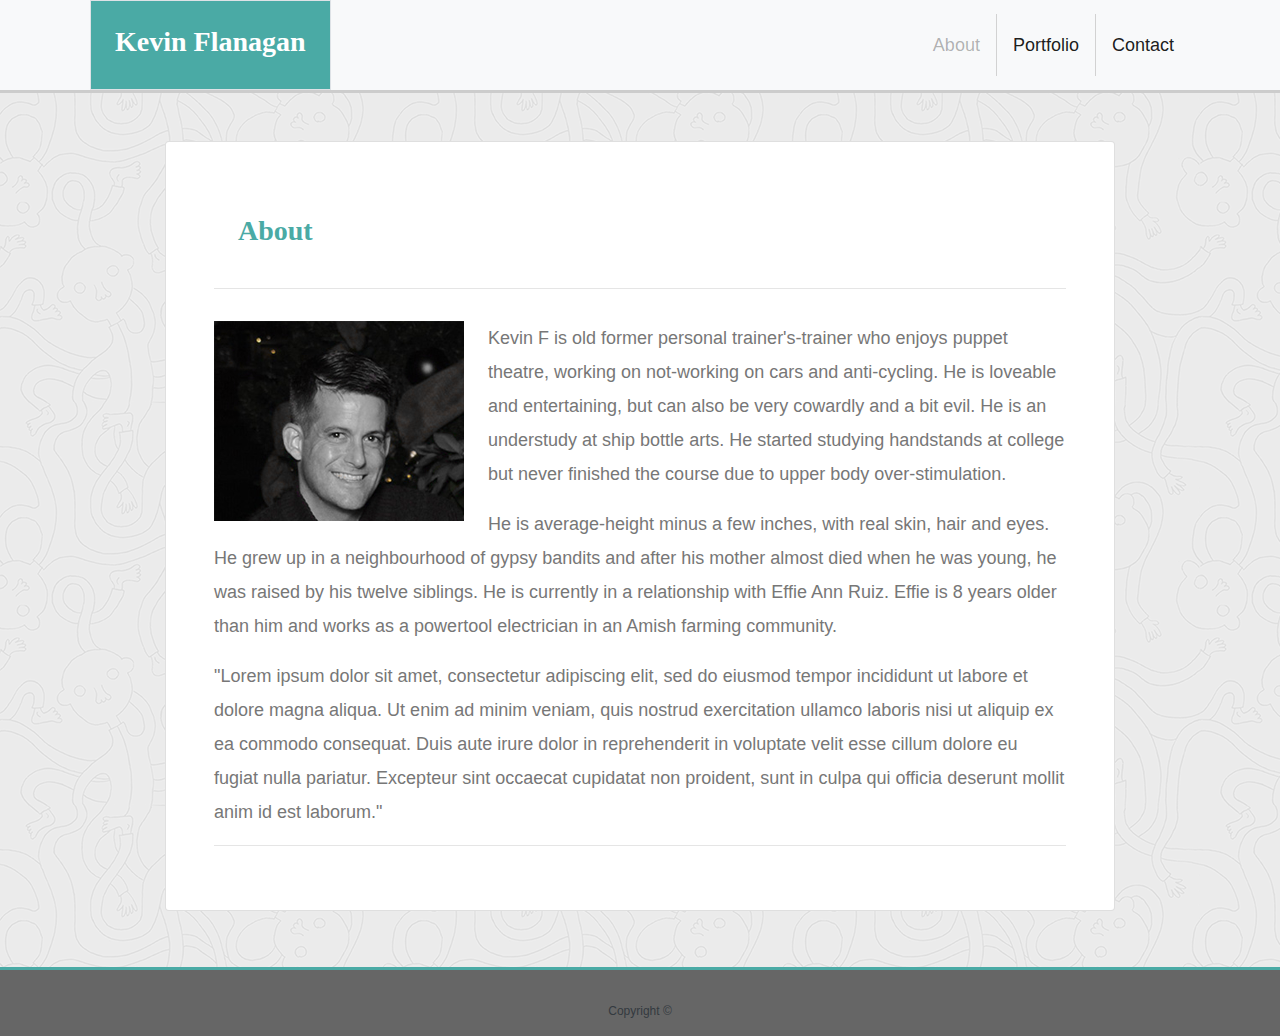
<file: index.html>
<!doctype html>
<html lang="en">
  <head>
    <!-- Required meta tags -->
    <meta charset="utf-8">
    <meta name="viewport" content="width=device-width, initial-scale=1, shrink-to-fit=no">

    <!-- Bootstrap CSS -->
    <link rel="stylesheet" href="https://stackpath.bootstrapcdn.com/bootstrap/4.3.1/css/bootstrap.min.css" integrity="sha384-ggOyR0iXCbMQv3Xipma34MD+dH/1fQ784/j6cY/iJTQUOhcWr7x9JvoRxT2MZw1T" crossorigin="anonymous">
    <link rel="stylesheet" type="text/css" media="screen" href="assets/css/style.css">

    <title>Bootstrap Portfolio</title>
  </head>
  <body>
    <div class="mr-auto d-sm-none d-inline-block w-100 bg-white"><a href="#" class="navbar-brand border h1 p-4 text-white">Kevin Flanagan</a></div><!--<img src="//placehold.it/300?text=KEVIN FLANAGAN" alt="logo">-->
    <nav class="navbar navbar-light navbar-expand-md bg-light pb-0">
      <a href="#" class="navbar-brand border h1 p-4 text-white d-none d-sm-block">Kevin Flanagan</a>
    
      <button class="navbar-toggler mr-5 ml-3" type="button" data-toggle="collapse" data-target="#navbarMain">
        <span class="navbar-toggler-icon"></span>
      </button>
    
      <div class="collapse navbar-collapse ml-auto justify-content-end" id="navbarMain">
        <div class="navbar-nav">
          <a class="nav-item nav-link disabled p-3" href="index.html">About</a>
          <a class="nav-item nav-link active p-3" href="portfolio.html">Portfolio</a>
          <a class="nav-item nav-link active p-3" href="contact.html">Contact</a>
        </div>
      </div>
    </nav>
      
    <div class="container mt-5">

        <div class="row">
          <div class="col-1"></div>
          <div class="card card-main col-10 p-5">
            <div class="row">
              <div class="col-12">
                <h1 class="p-4 ">About</h1>
                <hr class="pt-3">
              </div>
            </div>
            <div class="row">
              <div class="col-12">
                <img class="img-fluid float-left mr-4" src="assets/img/profile_250x200.png">
                <p class="">Kevin F is old former personal trainer's-trainer who enjoys puppet theatre, working on not-working on cars and anti-cycling. He is loveable and entertaining, but can also be very cowardly and a bit evil. He is an understudy at ship bottle arts. He started studying handstands at college but never finished the course due to upper body over-stimulation.</p>

                <p>He is average-height minus a few inches, with real skin, hair and eyes. He grew up in a neighbourhood of gypsy bandits and after his mother almost died when he was young, he was raised by his twelve siblings. He is currently in a relationship with Effie Ann Ruiz. Effie is 8 years older than him and works as a powertool electrician in an Amish farming community.</p>
                  
                <p>"Lorem ipsum dolor sit amet, consectetur adipiscing elit, sed do eiusmod tempor incididunt ut labore et dolore magna aliqua. Ut enim ad minim veniam, quis nostrud exercitation ullamco laboris nisi ut aliquip ex ea commodo consequat. Duis aute irure dolor in reprehenderit in voluptate velit esse cillum dolore eu fugiat nulla pariatur. Excepteur sint occaecat cupidatat non proident, sunt in culpa qui officia deserunt mollit anim id est laborum."</p>
                <hr>
              </div>
            </div>
                    
          </div>
          <div class="col-1"></div>
        </div>
        
        <footer class="page-footer">
            <div class="footer-copyright text-center text-dark pt-4 pb-2">Copyright ©</div>            
        </footer>
        

    </div>
        <!--container-->

    <!-- Optional JavaScript -->
    <!-- jQuery first, then Popper.js, then Bootstrap JS -->
    <script src="https://code.jquery.com/jquery-3.3.1.slim.min.js" integrity="sha384-q8i/X+965DzO0rT7abK41JStQIAqVgRVzpbzo5smXKp4YfRvH+8abtTE1Pi6jizo" crossorigin="anonymous"></script>
    <script src="https://cdnjs.cloudflare.com/ajax/libs/popper.js/1.14.7/umd/popper.min.js" integrity="sha384-UO2eT0CpHqdSJQ6hJty5KVphtPhzWj9WO1clHTMGa3JDZwrnQq4sF86dIHNDz0W1" crossorigin="anonymous"></script>
    <script src="https://stackpath.bootstrapcdn.com/bootstrap/4.3.1/js/bootstrap.min.js" integrity="sha384-JjSmVgyd0p3pXB1rRibZUAYoIIy6OrQ6VrjIEaFf/nJGzIxFDsf4x0xIM+B07jRM" crossorigin="anonymous"></script>
  </body>
</html>
</file>
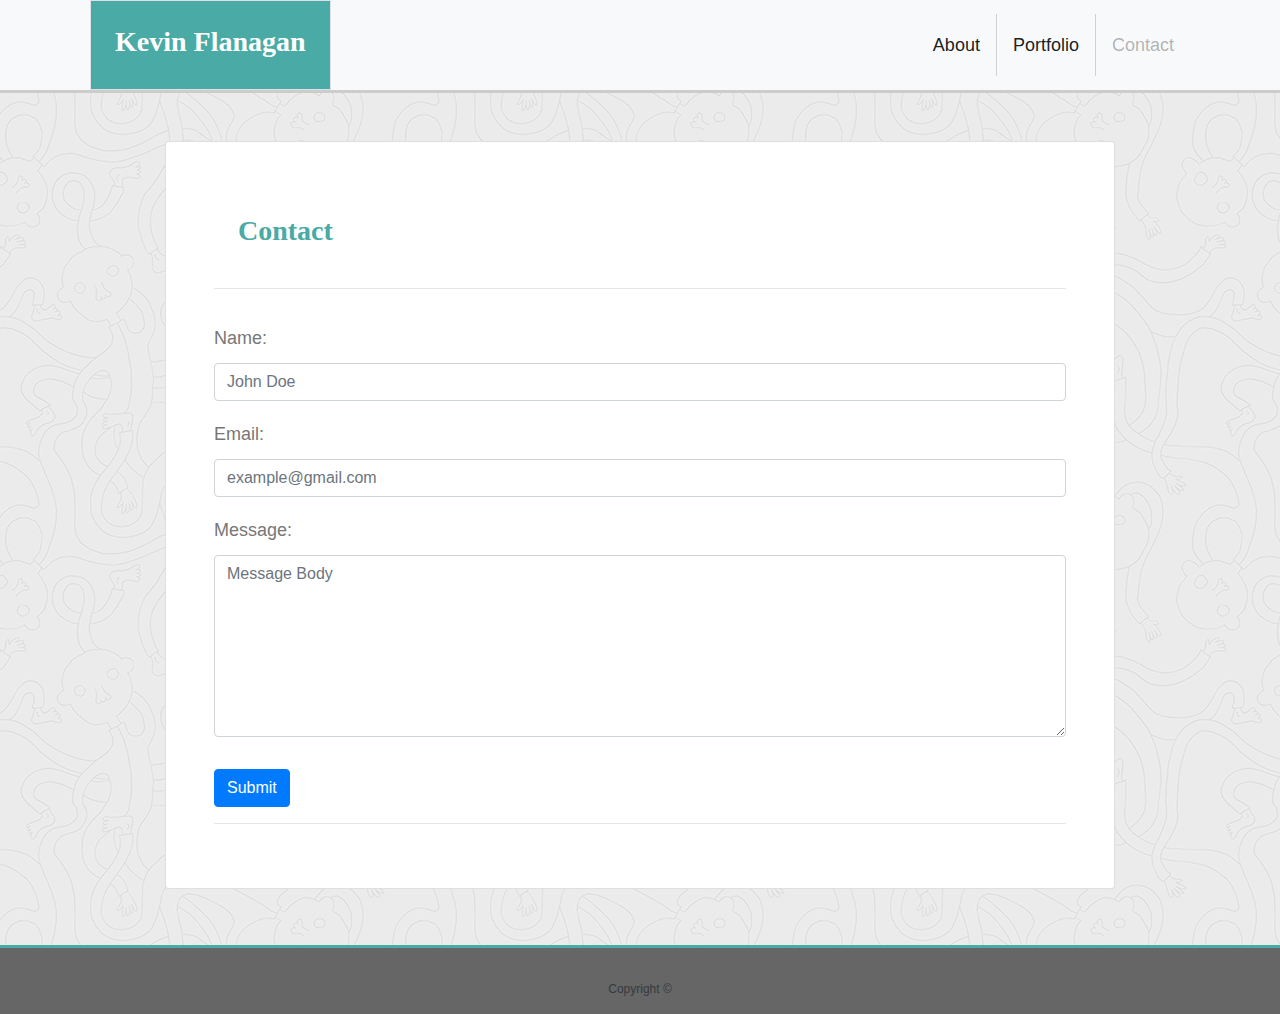
<file: contact.html>
<!doctype html>
<html lang="en">
  <head>
    <!-- Required meta tags -->
    <meta charset="utf-8">
    <meta name="viewport" content="width=device-width, initial-scale=1, shrink-to-fit=no">

    <!-- Bootstrap CSS -->
    <link rel="stylesheet" href="https://stackpath.bootstrapcdn.com/bootstrap/4.3.1/css/bootstrap.min.css" integrity="sha384-ggOyR0iXCbMQv3Xipma34MD+dH/1fQ784/j6cY/iJTQUOhcWr7x9JvoRxT2MZw1T" crossorigin="anonymous">
    <link rel="stylesheet" type="text/css" media="screen" href="assets/css/style.css">

    <title>Bootstrap Portfolio</title>
  </head>
  <body>
      <div class="mr-auto d-sm-none d-inline-block w-100 bg-white"><a href="#" class="navbar-brand border h1 p-4 text-white">Kevin Flanagan</a></div><!--<img src="//placehold.it/300?text=KEVIN FLANAGAN" alt="logo">-->
      <nav class="navbar navbar-light navbar-expand-md bg-light pb-0">
        <a href="#" class="navbar-brand border h1 p-4 text-white d-none d-sm-block">Kevin Flanagan</a>
      
        <button class="navbar-toggler mr-5 ml-3" type="button" data-toggle="collapse" data-target="#navbarMain">
          <span class="navbar-toggler-icon"></span>
        </button>
    
      <div class="collapse navbar-collapse ml-auto justify-content-end" id="navbarMain">
        <div class="navbar-nav">
          <a class="nav-item nav-link active p-3" href="index.html">About</a>
          <a class="nav-item nav-link active p-3" href="portfolio.html">Portfolio</a>
          <a class="nav-item nav-link disabled p-3" href="contact.html">Contact</a>
        </div>
      </div>
    </nav>

    <div class="container mt-5">

        <div class="row">
          <div class="col-1"></div>
          <div class="card card-main col-10 p-5">
            <div class="row">
              <div class="col-12">
                <h1 class="p-4 ">Contact</h1>
                <hr class="pt-3">
              </div>
            </div>
            <div class="row">
              <div class="col-12"><!--main content-->
                <form action="#">
                    <div class="form-group">
                      <label for="name">Name:</label>
                      <input type="name" class="form-control" id="name" placeholder="John Doe">
                    </div>
                    <div class="form-group">
                      <label for="email">Email:</label>
                      <input type="email" class="form-control" id="email" placeholder="example@gmail.com">
                    </div>
                    <div class="form-group">
                      <label for="message">Message:</label>
                      <textarea class="form-control" rows="7" id="message" placeholder="Message Body"></textarea>
                    </div>
                    <button type="submit" class="btn btn-primary mt-3">Submit</button>
                  </form>
                <hr>
              </div>
            </div>
                    
          </div>
          <div class="col-1"></div>
        </div>
        
        <footer class="page-footer">
            <div class="footer-copyright text-center text-dark pt-4 pb-2">Copyright ©</div>            
        </footer>
        

    </div>
        <!--container-->

    <!-- Optional JavaScript -->
    <!-- jQuery first, then Popper.js, then Bootstrap JS -->
    <script src="https://code.jquery.com/jquery-3.3.1.slim.min.js" integrity="sha384-q8i/X+965DzO0rT7abK41JStQIAqVgRVzpbzo5smXKp4YfRvH+8abtTE1Pi6jizo" crossorigin="anonymous"></script>
    <script src="https://cdnjs.cloudflare.com/ajax/libs/popper.js/1.14.7/umd/popper.min.js" integrity="sha384-UO2eT0CpHqdSJQ6hJty5KVphtPhzWj9WO1clHTMGa3JDZwrnQq4sF86dIHNDz0W1" crossorigin="anonymous"></script>
    <script src="https://stackpath.bootstrapcdn.com/bootstrap/4.3.1/js/bootstrap.min.js" integrity="sha384-JjSmVgyd0p3pXB1rRibZUAYoIIy6OrQ6VrjIEaFf/nJGzIxFDsf4x0xIM+B07jRM" crossorigin="anonymous"></script>
  </body>
</html>
</file>
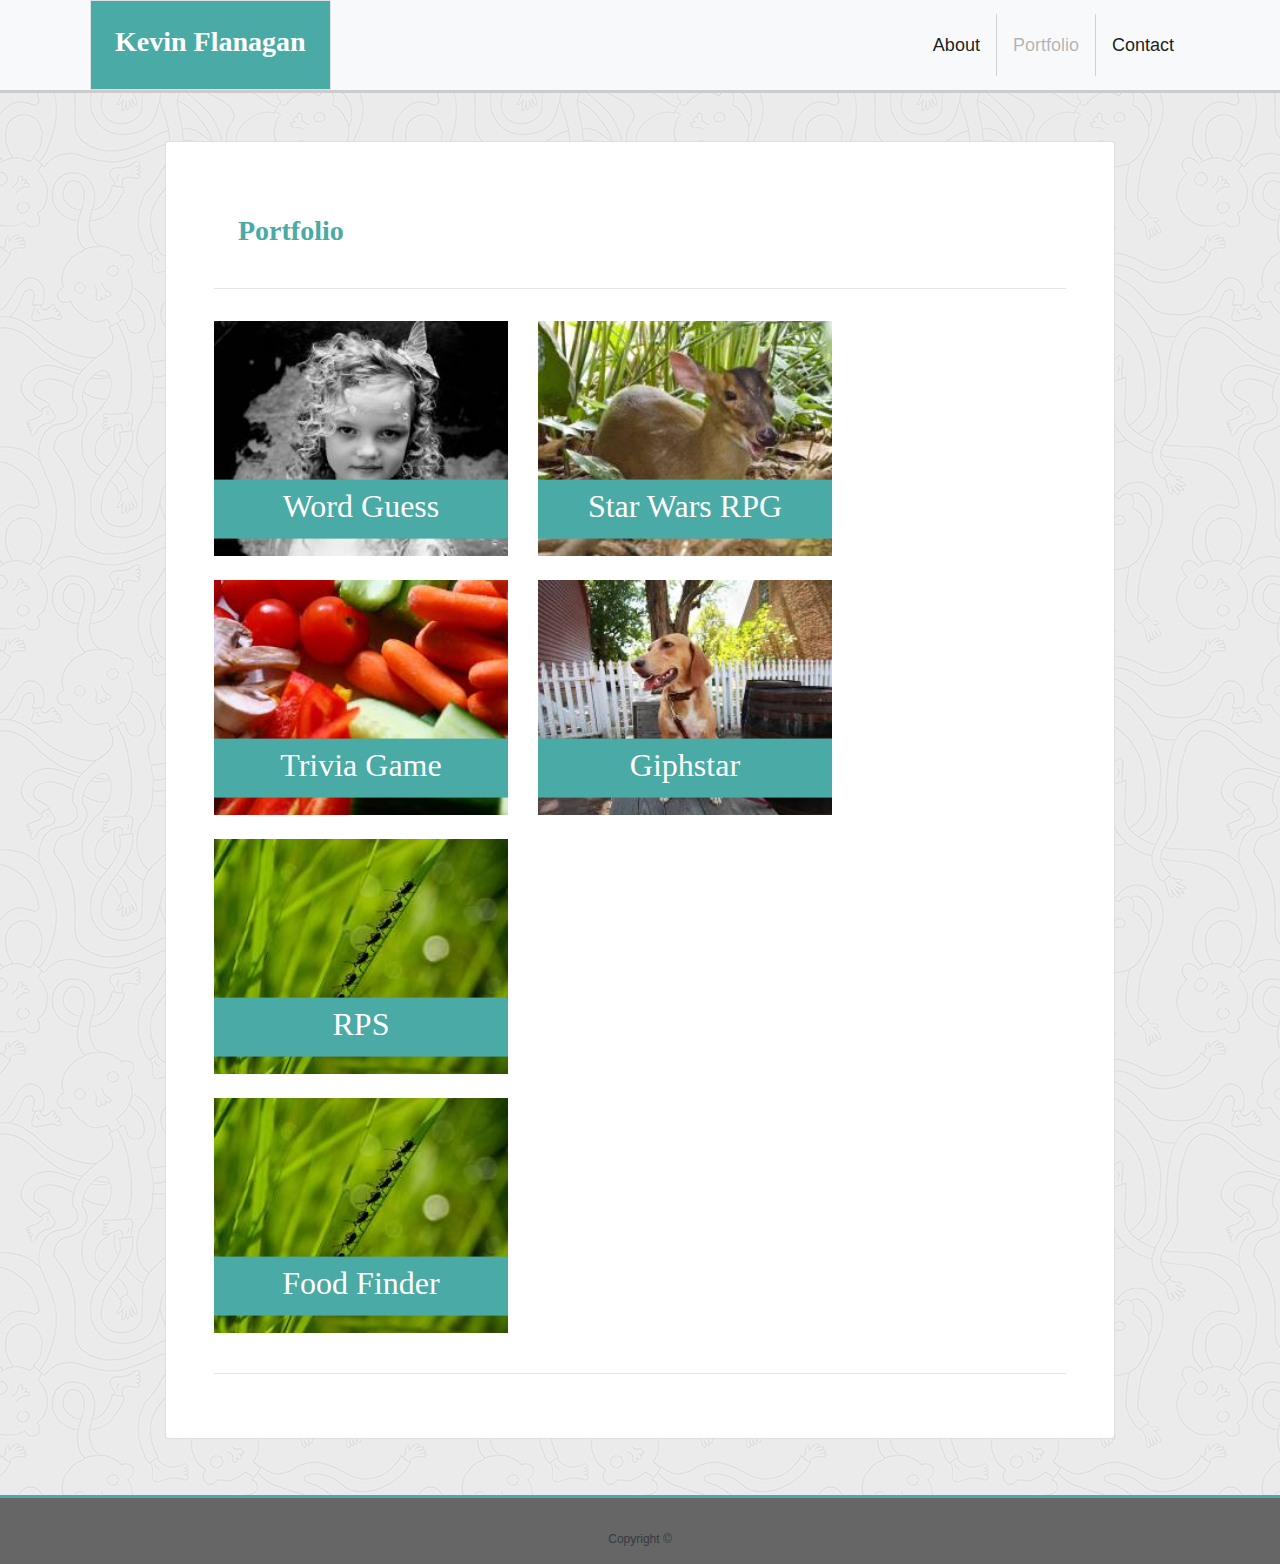
<file: portfolio.html>
<!doctype html>
<html lang="en">
  <head>
    <!-- Required meta tags -->
    <meta charset="utf-8">
    <meta name="viewport" content="width=device-width, initial-scale=1, shrink-to-fit=no">

    <!-- Bootstrap CSS -->
    <link rel="stylesheet" href="https://stackpath.bootstrapcdn.com/bootstrap/4.3.1/css/bootstrap.min.css" integrity="sha384-ggOyR0iXCbMQv3Xipma34MD+dH/1fQ784/j6cY/iJTQUOhcWr7x9JvoRxT2MZw1T" crossorigin="anonymous">
    <link rel="stylesheet" type="text/css" media="screen" href="assets/css/style.css">

    <title>Bootstrap Portfolio</title>
  </head>
  <body>
    <div class="mr-auto d-sm-none d-inline-block w-100 bg-white"><a href="#" class="navbar-brand border h1 p-4 text-white">Kevin Flanagan</a></div><!--<img src="//placehold.it/300?text=KEVIN FLANAGAN" alt="logo">-->
    <nav class="navbar navbar-light navbar-expand-md bg-light pb-0">
      <a href="#" class="navbar-brand border h1 p-4 text-white d-none d-sm-block">Kevin Flanagan</a>
    
      <button class="navbar-toggler mr-5 ml-3" type="button" data-toggle="collapse" data-target="#navbarMain">
        <span class="navbar-toggler-icon"></span>
      </button>
    
      <div class="collapse navbar-collapse ml-auto justify-content-end" id="navbarMain">
        <div class="navbar-nav">
          <a class="nav-item nav-link active p-3" href="index.html">About</a>
          <a class="nav-item nav-link disabled p-3" href="portfolio.html">Portfolio</a>
          <a class="nav-item nav-link active p-3" href="contact.html">Contact</a>
        </div>
      </div>
    </nav>

    <div class="container mt-5">

        <div class="row">
          <div class="col-1"></div>
          <div class="card card-main col-10 p-5">
            <div class="row">
              <div class="col-12">
                <h1 class="p-4 ">Portfolio</h1>
                <hr class="pt-3">
              </div>
            </div>
            <div class="row">
              <div class="col-12"><!--main content-->
                      <div class="wrapper">
                      <div class="row">
                          <div class="col-md-4 mb-4">
                            <div class="thumbnail">
                              <a href="https://bootcampkevin.github.io/Word-Guess-Game/" target="_blank">
                                <img src="./assets/img/lorempixel-1.jpg" alt="Title 1" style="width:100%">
                                <div class="btn btn-title">
                                  <h2 class="d-none d-xl-block">Word Guess</h2>
                                  <h3 class="d-none d-xl-none d-lg-block">Word Guess</h3>
                                  <h5 class="d-none d-lg-none d-md-block">Word Guess</h5>
                                  <h2 class="d-none d-md-none d-sm-block pt-1">Word Guess</h2>
                                  <h2 class="d-sm-none d-block">Word Guess</h2>
                                  <!--  -->
                                </div>
                              </a>
                            </div>
                          </div>
                          <div class="col-md-4 mb-4">
                            <div class="thumbnail">
                              <a href="https://bootcampkevin.github.io/Star-Wars-RPG/" target="_blank">
                                <img src="./assets/img/lorempixel-2.jpg" alt="Star Wars RPG" style="width:100%">
                                <div class="btn btn-title">
                                  <h2 class="d-none d-xl-block">Star Wars RPG</h2>
                                  <h3 class="d-none d-xl-none d-lg-block">Star Wars RPG</h3>
                                  <h5 class="d-none d-lg-none d-md-block">Star Wars RPG</h5>
                                  <h2 class="d-none d-md-none d-sm-block pt-1">Star Wars RPG</h2>
                                  <h2 class="d-sm-none d-block">Star Wars</h2>
                                </div>
                              </a>
                            </div>
                          </div>
                          <div class="col-md-4"></div>
                        </div>
                        <div class="row">
                            <div class="col-md-4 mb-4">
                              <div class="thumbnail">
                                <a href="https://bootcampkevin.github.io/TriviaGame/">
                                  <img src="./assets/img/lorempixel-3.jpg" alt="Trivia Game" style="width:100%">
                                  <div class="btn btn-title">
                                    <h2 class="d-none d-xl-block">Trivia Game</h2>
                                  <h3 class="d-none d-xl-none d-lg-block">Trivia Game</h3>
                                  <h5 class="d-none d-lg-none d-md-block">Trivia Game</h5>
                                  <h2 class="d-none d-md-none d-sm-block pt-1">Trivia Game</h2>
                                  <h2 class="d-sm-none d-block">Trivia Game</h2>
                                  </div>
                                </a>
                              </div>
                            </div>
                            <div class="col-md-4 mb-4">
                              <div class="thumbnail">
                                <a href="https://bootcampkevin.github.io/Giphstar/">
                                  <img src="./assets/img/lorempixel-4.jpg" alt="Giphstar" style="width:100%">
                                  <div class="btn btn-title">
                                    <h2 class="d-none d-xl-block">Giphstar</h2>
                                  <h3 class="d-none d-xl-none d-lg-block">Giphstar</h3>
                                  <h5 class="d-none d-lg-none d-md-block">Giphstar</h5>
                                  <h2 class="d-none d-md-none d-sm-block pt-1">Giphstar</h2>
                                  <h2 class="d-sm-none d-block">Giphstar</h2>
                                  </div>
                                </a>
                              </div>
                            </div>
                            <div class="col-md-4"></div>
                          </div>
                          <div class="row">
                              <div class="col-md-4 mb-4">
                                <div class="thumbnail">
                                  <a href="https://bootcampkevin.github.io/RPS-Multiplayer/">
                                    <img src="./assets/img/lorempixel-5.jpg" alt="RPS" style="width:100%">
                                    <div class="btn btn-title">
                                      <h2 class="d-none d-xl-block">RPS</h2>
                                      <h3 class="d-none d-xl-none d-lg-block">RPS</h3>
                                      <h5 class="d-none d-lg-none d-md-block">RPS</h5>
                                      <h2 class="d-none d-md-none d-sm-block pt-1">RPS</h2>
                                      <h2 class="d-sm-none d-block">RPS</h2>
                                    </div>
                                  </a>
                                </div>                                
                              </div>                              
                              <div class="col-md-4"></div>
                              <div class="col-md-4"></div>
                            </div>
                            <div class="row">
                              <div class="col-md-4 mb-4">
                                <div class="thumbnail">
                                  <a href="https://amous10.github.io/Food-Finder/index.html">
                                    <img src="./assets/img/lorempixel-5.jpg" alt="Food Finder" style="width:100%">
                                    <div class="btn btn-title">
                                      <h2 class="d-none d-xl-block">Food Finder</h2>
                                      <h3 class="d-none d-xl-none d-lg-block">Food Finder</h3>
                                      <h5 class="d-none d-lg-none d-md-block">Food Finder</h5>
                                      <h2 class="d-none d-md-none d-sm-block pt-1">Food Finder</h2>
                                      <h2 class="d-sm-none d-block">Food Finder</h2>
                                    </div>
                                  </a>
                                </div>                                
                              </div>                              
                              <div class="col-md-4"></div>
                              <div class="col-md-4"></div>
                            </div>
                <hr>
                </div>
              </div><!-- main content-->
            </div>
                    
          </div>
          <div class="col-1"></div>
        </div>
        
        <footer class="page-footer">
            <div class="footer-copyright text-center text-dark pt-4 pb-2">Copyright ©</div>            
        </footer>
        

    </div>
        <!--container-->

    <!-- Optional JavaScript -->
    <!-- jQuery first, then Popper.js, then Bootstrap JS -->
    <script src="https://code.jquery.com/jquery-3.3.1.slim.min.js" integrity="sha384-q8i/X+965DzO0rT7abK41JStQIAqVgRVzpbzo5smXKp4YfRvH+8abtTE1Pi6jizo" crossorigin="anonymous"></script>
    <script src="https://cdnjs.cloudflare.com/ajax/libs/popper.js/1.14.7/umd/popper.min.js" integrity="sha384-UO2eT0CpHqdSJQ6hJty5KVphtPhzWj9WO1clHTMGa3JDZwrnQq4sF86dIHNDz0W1" crossorigin="anonymous"></script>
    <script src="https://stackpath.bootstrapcdn.com/bootstrap/4.3.1/js/bootstrap.min.js" integrity="sha384-JjSmVgyd0p3pXB1rRibZUAYoIIy6OrQ6VrjIEaFf/nJGzIxFDsf4x0xIM+B07jRM" crossorigin="anonymous"></script>
  </body>
</html>
</file>
<file: assets/css/style.css>
/*

*/
 
body {
    background-image: url("../img/bg.png");
    font-family: Arial, Helvetica, sans-serif;
    margin: 0;
    padding: 0;
    font-size: 18px;
    line-height: 34px;
    color: #777777;
    position: relative;
}

.navbar{
    border-bottom: 3px solid #cccccc;
    padding: 0;        
} 
.navbar-nav {
    margin-right: 90px; 
    flex-direction: row;   
}
.navbar-brand {
    height: 90px;
    margin: 0 0 0 90px;

    font-size: 28px;
    font-family: Georgia, "Times New Roman", Times, serif;
    background-color: #4AAAA5;
    font-weight: bold;
}

.nav-item {
    /* height: 90px; */
    font-size: 18px;
    line-height: 30px;
    border-right: 1px solid #d2d2d2;         
    /*TODO !!!!!!! why padding by border wont work? */
    /* margin: 0 8px; */
}
.nav-item:last-child{
    border-right: 0;
}
.nav-item:hover {
    background-color: #4AAAA5;    
}
.card-main {
    min-height: calc(100vh - 300px);
    margin-bottom: 125px;
    width: 660px;
}
.card-container{    
    
    width: 100%;
    margin: 20px 0 25px;
    overflow: auto;
}

/* .card-container a:hover{opacity: 19%;} */
.btn-title{
    border-radius: 0;   
    /* width: 250px; */
    width: 90%;
    height: 25%;
    /* line-height: calc(3vh);    */
   
    color: white;    
    position: absolute;
    top: 80%;
    left: 50%;
    transform: translate(-50%, -50%);   
    text-align: center;
    font-family: Georgia, "Times New Roman", Times, serif;       
    width: 100%;   
    margin: 0 auto;
    font-weight: 300;
    background: #4aaaa5;
}

/*wrapper used to override bootstrap .col to remove the outside margins for the tile bar.*/
.wrapper .col-md-4{
    padding-left: 0;
    padding-right: 0;
    margin-left: 15px;
    margin-right: 15px;
}
h1{ 
    font-size: 28px;
    font-family: Georgia, "Times New Roman", Times, serif;
    color: #4AAAA5;
    font-weight: bold;
}
.page-footer{
    background-color: #666666;
    border-top: 3px solid #4AAAA5;
    position: absolute;   
    bottom: 0;
    left: 0;
    width: 100%;
    /* height: 60px;  */   
    /* line-height: 60px;  */   
    z-index:-9999;
}

.footer-copyright{
    font-size: 12px;
    font-weight: lighter;
}
</file>
